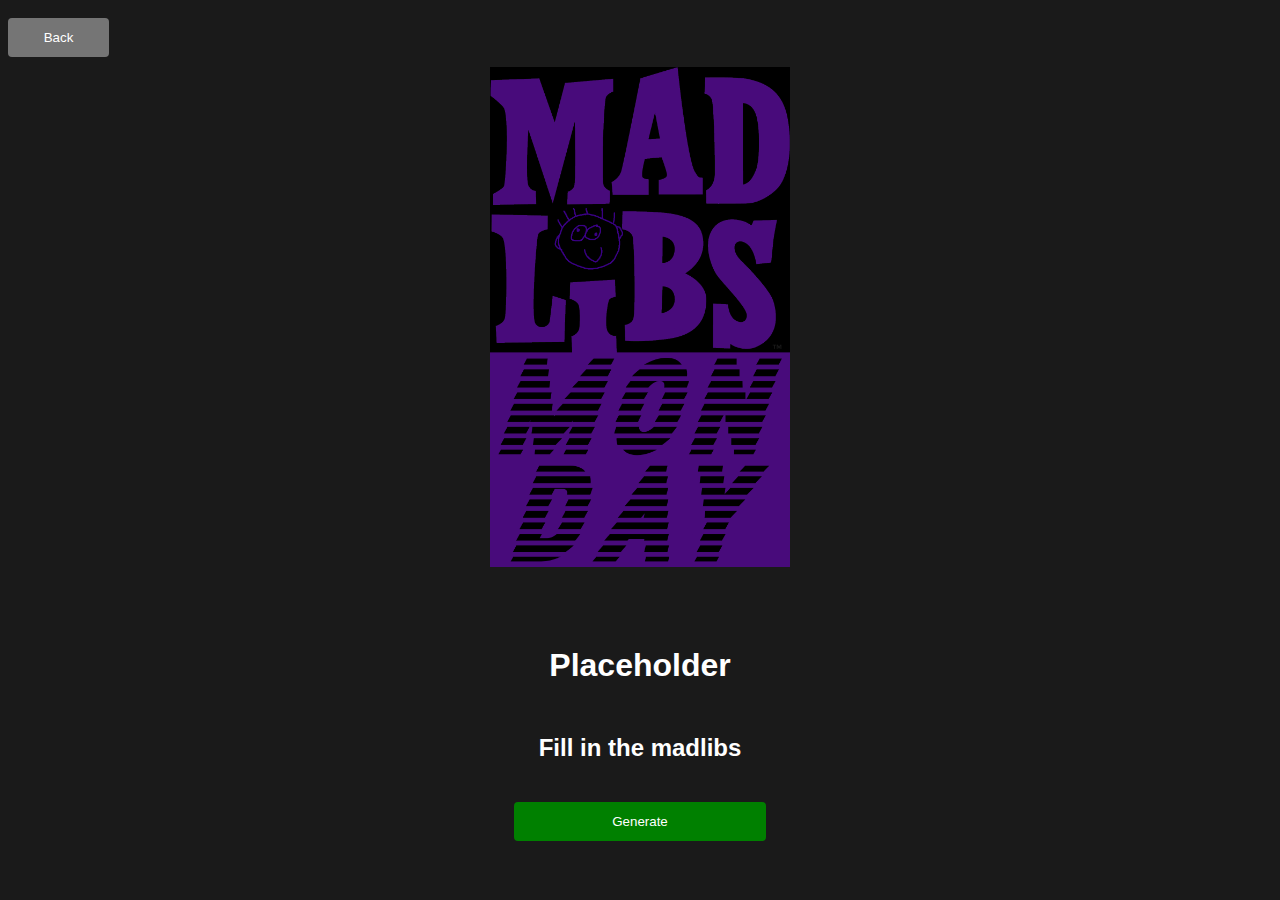
<file: random/index.html>
<html>
  <head>
    <script>
      window.onbeforeunload = function () {
        window.scrollTo(0, 0);
      }
    </script>
    <script src="/database.js"></script>
    <script src="/name_database.js"></script>
    <style>
      body {
        color: white;
        font-family: Arial, sans-serif;
      }
      .parenthesis-textbox {
        width: 80%;
        height: 40px;
        padding: 10px;
        background-color: rgba(255, 255, 255, 0.1);
        margin-bottom: 10px;
        font-size: 16px;
        overflow: hidden;
        resize: none;
        color: white;
      }
      input {
        background-color: green;
        color: white;
        padding: 12px 20px;
        border: none;
        border-radius: 4px;
        cursor: pointer;
        margin: 20px auto;
        width: 20%;
        text-align: center;
      }
      input:hover {
        background-color: darkgreen;
      }
      .output {
        width: 100%;
        text-align: center;
        margin: 20px auto;
        color: white;
      }
      .generate {
        width: 100%;
        text-align: center;
        margin: 20px auto;
      }
      .generated {
        width: 100%;
        text-align: center;
        margin: 20px auto;
      }
      textarea {
        width: 80%;
        height: 200px;
        font-size: 20px;
        padding: 10px;
        margin-bottom: 20px;
        box-sizing: border-box;
      }
      h1 {
        margin-top: 80px;
      }
      h2 {
        margin-top: 50px;
      }
      .gray-prompt {
        color: gray;
      }
    </style>
  </head>
  <body style="background-color: #1a1a1a;">
    <input type="submit" value="Back" onclick="window.location = '/'" style="width: 8%; background-color: rgba(255, 255, 255, 0.4); margin: 10px 0px;">
    <div style="text-align: center;">
      <img src="/logo.png" height="500">
      <br>
      <h1 id="madNumber">Placeholder</h1>
      <h2>Fill in the madlibs</h2>
    </div>
    <div id="output" class="output"></div>
    <div id="generate" class="generate">
      <input type="submit" id="generateButton" value="Generate" onclick="getResults()">
    </div>
    <div id="generated" class="generated"></div>
    <script src="script.js"></script>
  </body>
</html>
</file>
